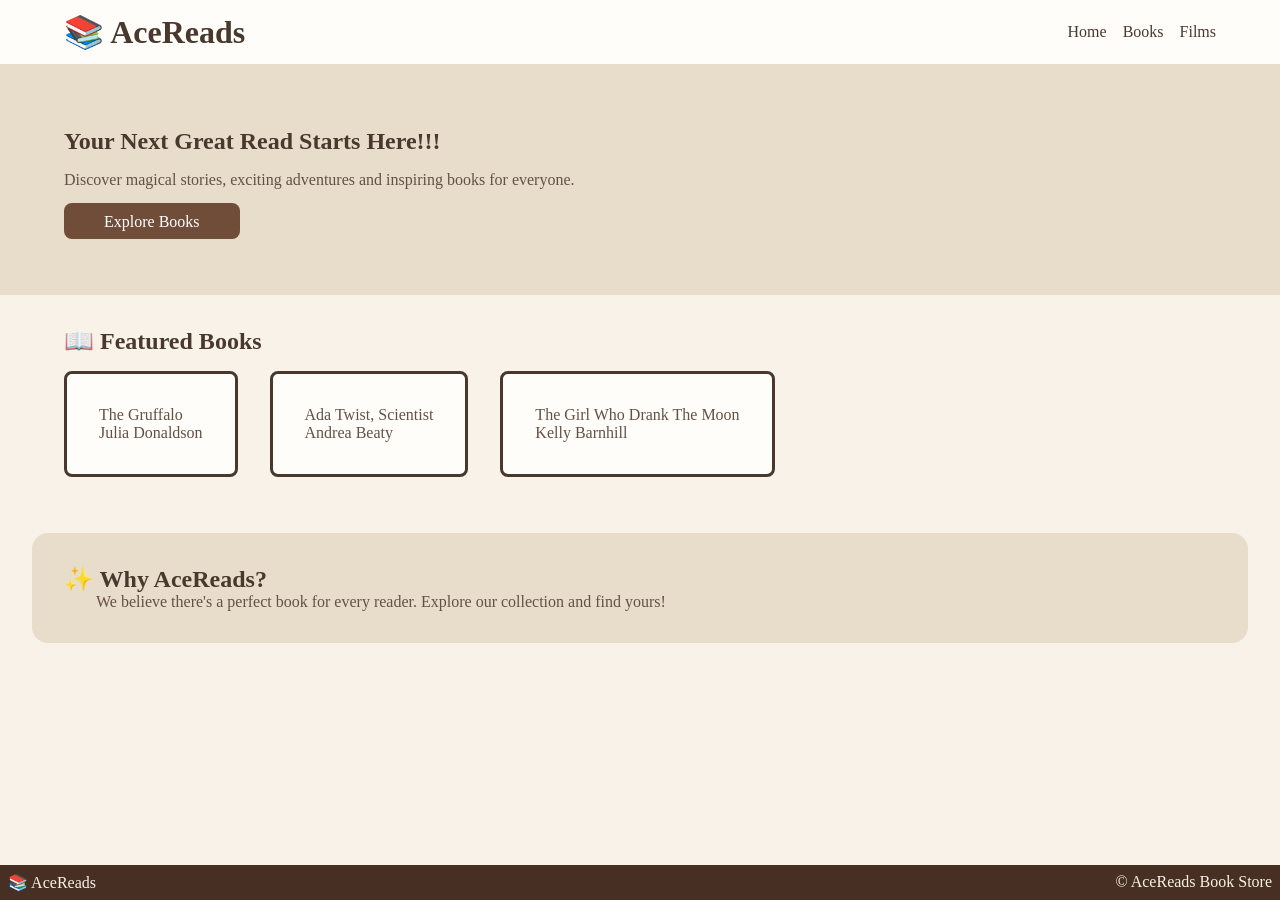
<file: templates/index.html>
<!DOCTYPE html>
<html lang="en">
<head>
    <meta charset="UTF-8">
    <meta name="viewport" content="width=device-width, initial-scale=1.0">
    <title>AceReads</title>
        <link rel="stylesheet" href="/static/styles.css">
</head>
<body>
    <header>
        <div class="header-container">
            <h1>📚 AceReads</h1>
            <nav>
        <a href="/">Home</a>
        <a href="/books">Books</a>
        <a href="/films">Films</a>
            </nav>
        </div>
    </header>
    <main>
        <section class="hero">
        <h2>Your Next Great Read Starts Here!!!</h2>
        <p>Discover magical stories, exciting adventures and inspiring books for everyone.</p>
        <a href="/all-books">Explore Books</a>
        </section>
        <section class="featured-books">
            <h2 class="featured-books-heading">📖 Featured Books</h2>
            <div class="featured-books-container">
            <article class="featured-books-card">
                <p>The Gruffalo</p>
                <p>Julia Donaldson</p>
            </article>
            <article class="featured-books-card">
            <p>Ada Twist, Scientist</p>
            <p>Andrea Beaty</p>
            </article>
            <article class="featured-books-card">
                <p>The Girl Who Drank The Moon</p>
                <p>Kelly Barnhill</p>
            </article>
            </div>
        </section>
        <section class="why-acereads">
            <h2>✨ Why AceReads?</h2>
            <p class="why-acereads-content">We believe there's a perfect book for every reader. Explore our collection and find yours!</p>
        </section>
    </main>
    <footer>
        <p>📚 AceReads</p>
        <p>&copy; AceReads Book Store</p>
    </footer>
</body>
</html>
</file>
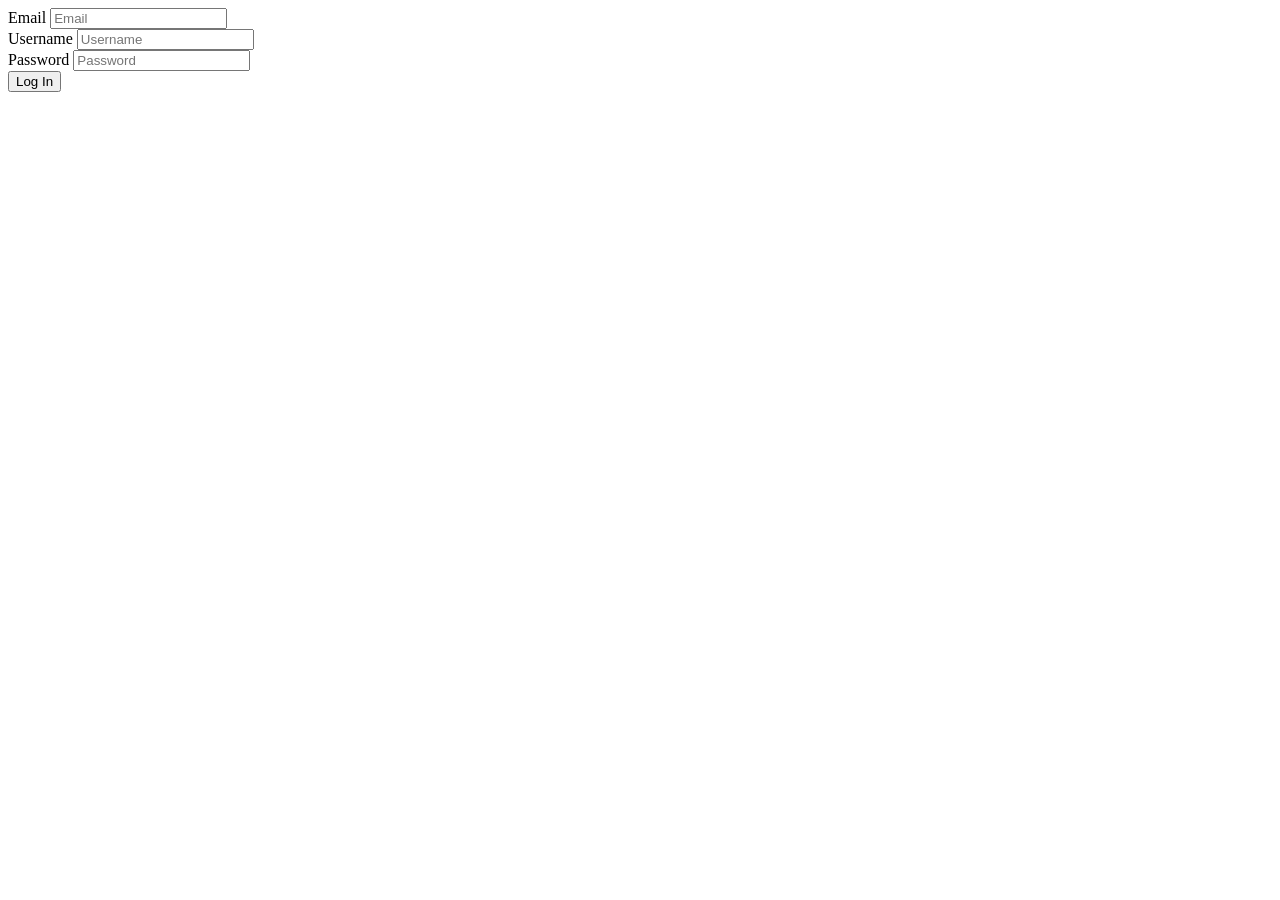
<file: templates/login_form.html>
<!DOCTYPE html>
<html lang="en">
<head>
    <meta charset="UTF-8">
    <meta name="viewport" content="width=device-width, initial-scale=1.0">
    <title>Login Form</title>
</head>
<body>
    <main>
        <form action="/sessions" method="POST">
            <div>
                <label for="email">Email</label>
                <input type="email" id="email" name="email" placeholder="Email">
            </div>
            <div>
                <label for="username">Username</label>
                <input type="text" id="username" name="username" placeholder="Username">
            </div>
            <div>
                <label for="password">Password</label>
                <input type="password" id="password" name="password" placeholder="Password">
            </div>
            <button type="submit">Log In</button>
        </form>
    </main>
</body>
</html>
</file>
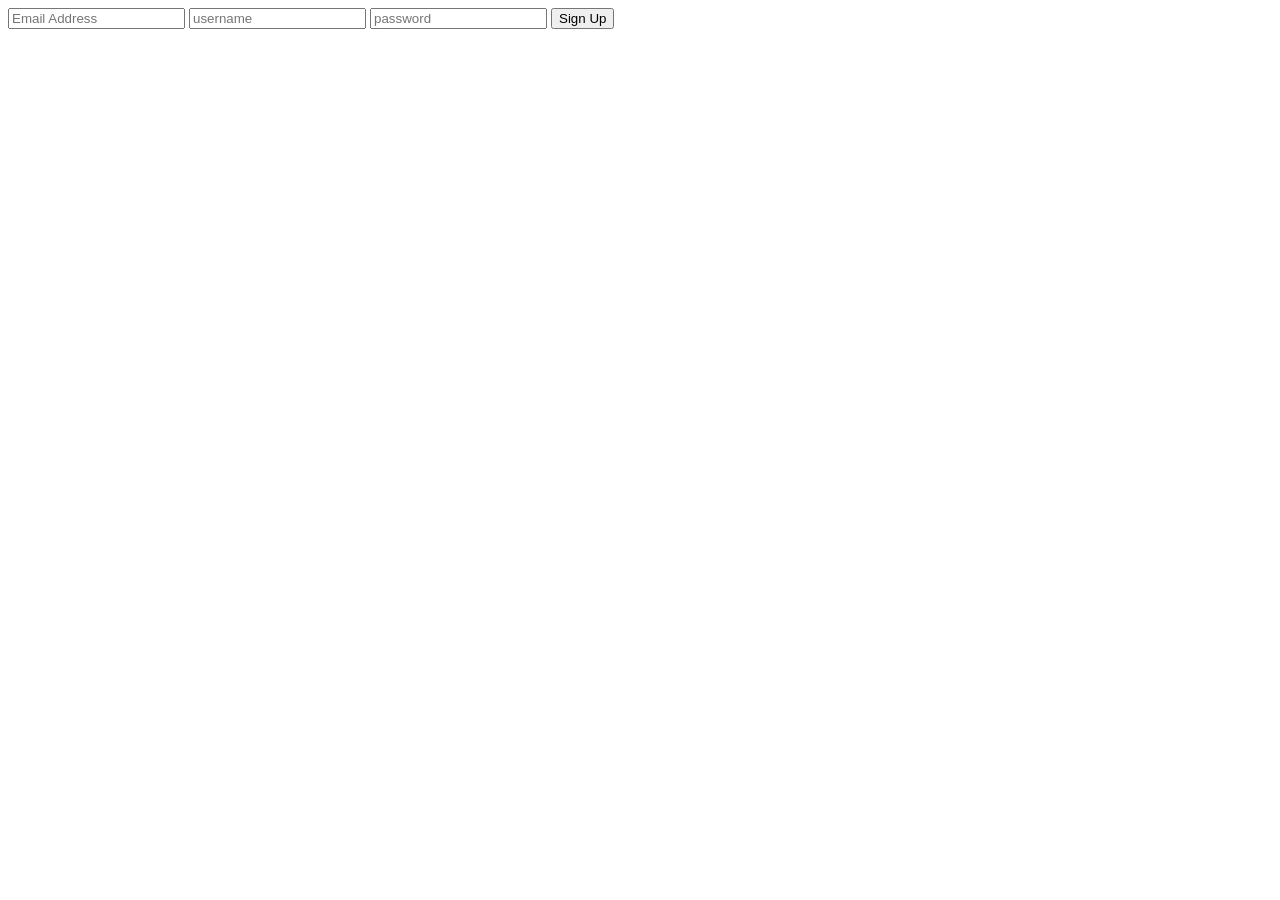
<file: templates/signup_form.html>
<!DOCTYPE html>
<html lang="en">
<head>
    <meta charset="UTF-8">
    <meta name="viewport" content="width=device-width, initial-scale=1.0">
    <title>Sign Up</title>
</head>
<body>
    <main>
        <form action="/users" method="POST">
            <input type="email" name="email" placeholder="Email Address" required>
            <input type="text" name="username" placeholder="username" required>
            <input type="password" name="password" placeholder="password" required>
            <button type="submit">Sign Up</button>
</form>

    </main>
</body>
</html>
</file>
<file: static/styles.css>
* {
    margin: 0;
    padding: 0;
    box-sizing: border-box;
}


body {
    background-color: #F8F2E8;
    min-height: 100vh;
    display: flex;
    flex-direction: column;
}


main {
    flex-grow: 1;
}


h1, h2, h3, h4, nav a {
    color: #49382E
}

p {
    color: #635145
}

article {
    background-color: #FFFDF9;
}

footer {
    background-color: hsl(19, 34%, 21%);
    display:flex;
    justify-content: space-between;
    padding: 0.5rem;
}
footer p {
        color: #F8F2E8
}

section a {
    background-color: #6F4D38;
    color: #FFFFFF;
    padding: 0.6rem 2.5rem;
    font-weight: 500;
    border-radius: 0.5rem;

}

header {
    background-color: #FFFDF9;
    padding: 0.8rem 4rem;
}


.header-container {
    display: flex;
    align-items: center;
    justify-content: space-between;
}


nav {
    display: flex;
    gap:1rem
}

a {
    text-decoration: none;
}

.hero {
    padding: 4rem;
    background-color: #E8DDCA;
}

.hero p {
    margin: 1rem 0 1.5rem;
}

.featured-books {
    padding: 2rem 4rem;
}

.featured-books-container {
    display: flex;
    gap: 2rem;
    margin-bottom: 1.5rem;
}


.featured-books-card {
    border: 3px solid #49382E;
    border-radius: 0.5rem;
    padding: 2rem;
    margin-top: 1rem;
}

.why-acereads {
    background-color: #E8DDCA;
    padding: 2rem;
    border-radius: 1rem;
    margin-left: 2rem;
    margin-right: 2rem;
    
}

.why-acereads-content {
    margin-left: 2rem;
}

.all-books-container {
    padding-left: 4rem;
    padding-top: 0.5rem;
}

.all-books-container p {
    margin-top: 1rem;
}

.all-books-list {
    padding: 2rem;
}
</file>
